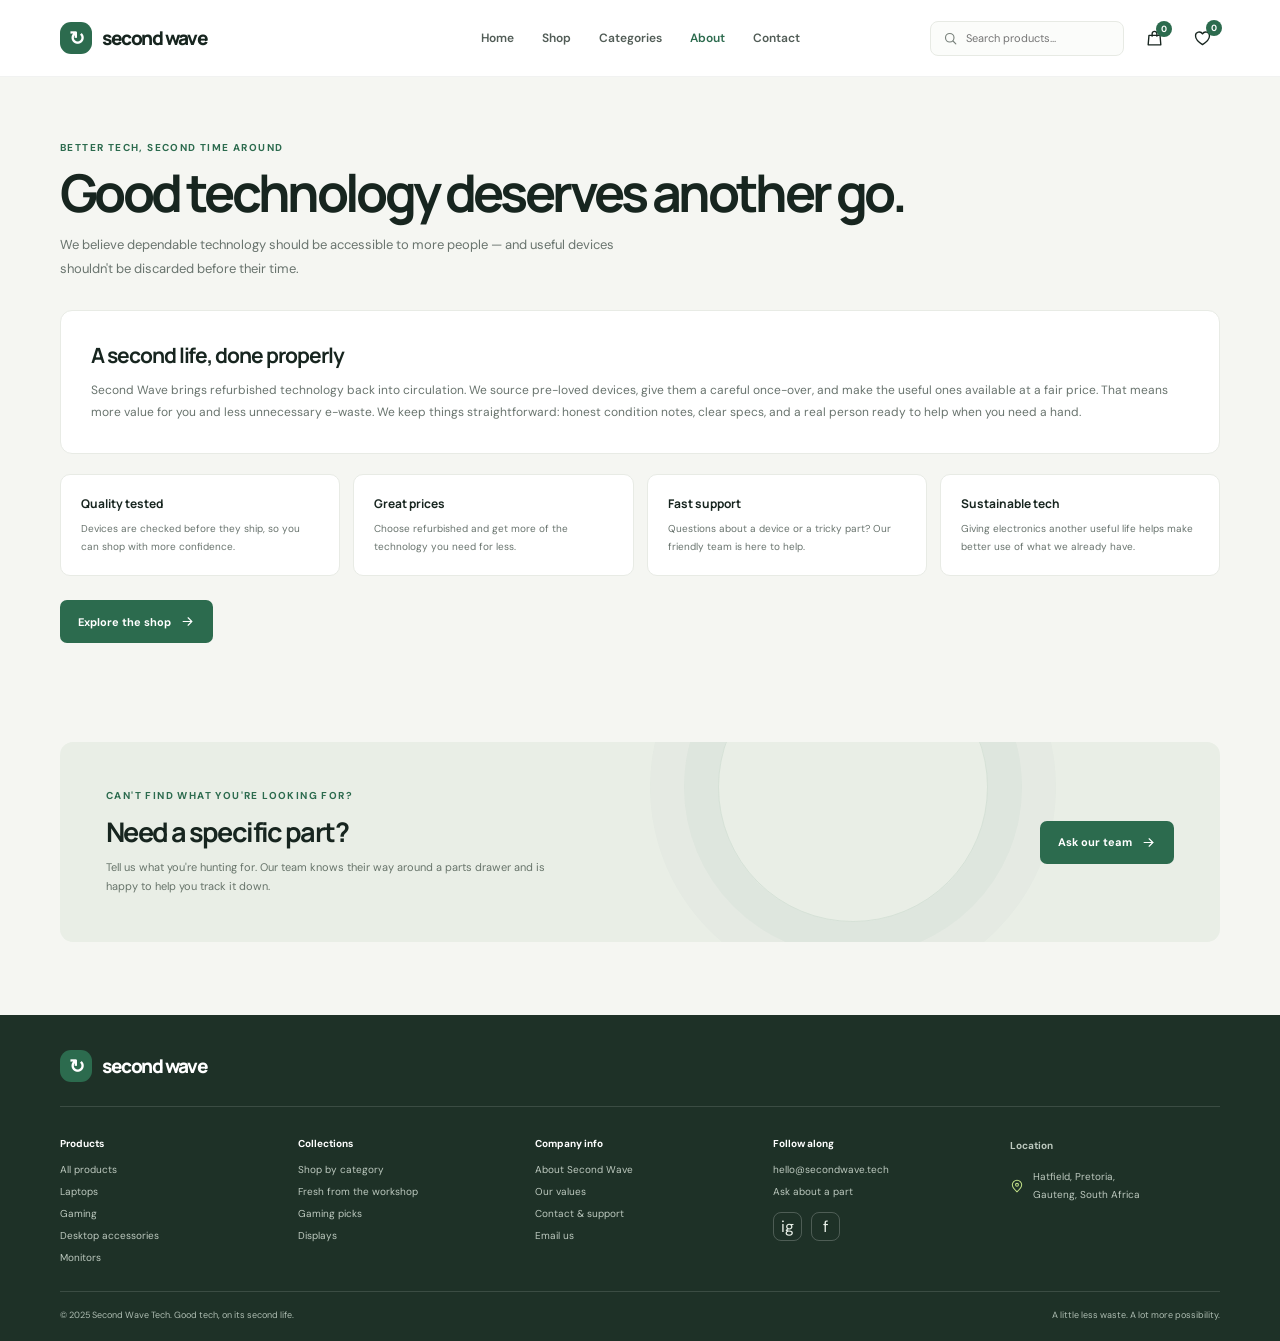
<file: about.html>
<!doctype html>
<html lang="en">
<head>
  <meta charset="utf-8">
  <meta name="viewport" content="width=device-width, initial-scale=1">
  <meta name="theme-color" content="#f5f6f2">
  <meta name="description" content="Learn how Second Wave gives quality technology a second life through careful testing and thoughtful reuse.">
  <title>About Us — Second Wave</title>
  <link rel="preconnect" href="https://fonts.googleapis.com">
  <link rel="preconnect" href="https://fonts.gstatic.com" crossorigin>
  <link href="https://fonts.googleapis.com/css2?family=DM+Sans:wght@400;500;600;700&family=Manrope:wght@400;500;600;700;800&display=swap" rel="stylesheet">
  <link rel="stylesheet" href="site.css">
  <script src="wishlist.js" defer></script>
  <script src="basket.js" defer></script>
</head>
<body>
  <header class="site-header"><div class="container header-inner"><a class="brand" href="index.html"><span class="brand-mark">↻</span>second wave</a><nav class="nav-links" id="primary-navigation" aria-label="Main navigation"><a href="index.html">Home</a><a href="shop.html">Shop</a><a href="categories.html">Categories</a><a href="about.html" aria-current="page">About</a><a href="contact.html">Contact</a></nav><div class="header-tools"><form class="search-box" action="shop.html" method="get"><svg viewBox="0 0 24 24" fill="none" stroke="currentColor" stroke-width="1.8" stroke-linecap="round"><circle cx="10.8" cy="10.8" r="6.8"/><path d="m16 16 4.5 4.5"/></svg><input name="q" type="search" placeholder="Search products..." aria-label="Search products"></form>  <a class="basket-count" href="basket.html" aria-label="Shopping basket, 0 items">0</a><a class="wishlist-button" href="wishlist.html" aria-label="Wishlist, 0 items"><svg viewBox="0 0 24 24" fill="none" stroke="currentColor" stroke-width="1.7" stroke-linecap="round" stroke-linejoin="round" aria-hidden="true"><path d="M20.8 8.7c0 5.1-8.8 11-8.8 11s-8.8-5.9-8.8-11A4.7 4.7 0 0 1 12 6.2a4.7 4.7 0 0 1 8.8 2.5Z"/></svg><span class="wishlist-count" aria-live="polite">0</span></a><button class="menu-toggle" type="button" aria-label="Open navigation menu" aria-expanded="false" aria-controls="primary-navigation"><svg viewBox="0 0 24 24" width="18" height="18" fill="none" stroke="currentColor" stroke-width="1.8" stroke-linecap="round"><path d="M4 7h16M4 12h16M4 17h16"/></svg></button></div></div></header>
  <main class="page-main container">
    <header class="page-heading"><div class="eyebrow">Better tech, second time around</div><h1>Good technology deserves another go.</h1><p>We believe dependable technology should be accessible to more people — and useful devices shouldn't be discarded before their time.</p></header>
    <section class="content-panel"><h2>A second life, done properly</h2><p>Second Wave brings refurbished technology back into circulation. We source pre-loved devices, give them a careful once-over, and make the useful ones available at a fair price. That means more value for you and less unnecessary e-waste. We keep things straightforward: honest condition notes, clear specs, and a real person ready to help when you need a hand.</p></section>
    <section class="value-grid" aria-label="Our values">
      <article class="value-card"><strong>Quality tested</strong><p>Devices are checked before they ship, so you can shop with more confidence.</p></article>
      <article class="value-card"><strong>Great prices</strong><p>Choose refurbished and get more of the technology you need for less.</p></article>
      <article class="value-card"><strong>Fast support</strong><p>Questions about a device or a tricky part? Our friendly team is here to help.</p></article>
      <article class="value-card"><strong>Sustainable tech</strong><p>Giving electronics another useful life helps make better use of what we already have.</p></article>
    </section>
    <p style="margin-top:24px"><a class="button" href="shop.html">Explore the shop <svg viewBox="0 0 24 24" fill="none" stroke="currentColor" stroke-width="1.8" stroke-linecap="round"><path d="M5 12h14m-6-6 6 6-6 6"/></svg></a></p>
  </main>
  <section class="contact-section container" id="contact" aria-labelledby="contact-title">
    <div class="contact-panel">
      <div class="contact-copy">
        <div class="eyebrow">Can't find what you're looking for?</div>
        <h2 id="contact-title">Need a specific part?</h2>
        <p>Tell us what you're hunting for. Our team knows their way around a parts drawer and is happy to help you track it down.</p>
      </div>
      <a class="button contact-action" href="mailto:hello@secondwave.tech?subject=Help%20finding%20a%20part">Ask our team
        <svg viewBox="0 0 24 24" fill="none" stroke="currentColor" stroke-width="1.8" stroke-linecap="round" stroke-linejoin="round" aria-hidden="true"><path d="M5 12h14"/><path d="m13 6 6 6-6 6"/></svg>
      </a>
    </div>
  </section>
  <footer class="site-footer"><div class="container"><div class="footer-top"><a class="brand" href="index.html"><span class="brand-mark">↻</span>second wave</a><div class="footer-values"><span class="footer-value">Quality Tested</span><span class="footer-value">Great Prices</span><span class="footer-value">Fast Support</span><span class="footer-value">Sustainable Tech</span></div></div><div class="footer-main"><div><h2 class="footer-heading">Products</h2><nav class="footer-nav"><a href="shop.html">All products</a><a href="shop.html?category=Laptops">Laptops</a><a href="shop.html?category=Gaming">Gaming</a><a href="shop.html?category=Desktop%20Accessories">Desktop accessories</a><a href="shop.html?category=Monitors">Monitors</a></nav></div><div><h2 class="footer-heading">Collections</h2><nav class="footer-nav"><a href="categories.html">Shop by category</a><a href="shop.html">Fresh from the workshop</a><a href="shop.html?category=Gaming">Gaming picks</a><a href="shop.html?category=Monitors">Displays</a></nav></div><div><h2 class="footer-heading">Company info</h2><nav class="footer-nav"><a href="about.html">About Second Wave</a><a href="about.html">Our values</a><a href="contact.html">Contact &amp; support</a><a href="mailto:hello@secondwave.tech">Email us</a></nav></div><div><h2 class="footer-heading">Follow along</h2><nav class="footer-nav"><a href="mailto:hello@secondwave.tech">hello@secondwave.tech</a><a href="contact.html">Ask about a part</a></nav><div class="footer-socials" aria-label="Social media"><a class="social-link" href="https://www.instagram.com/" aria-label="Instagram">ig</a><a class="social-link" href="https://www.facebook.com/" aria-label="Facebook">f</a></div></div><div class="footer-location"><h2 class="footer-heading">Location</h2><div class="footer-location-row"><svg viewBox="0 0 24 24" fill="none" stroke="currentColor" stroke-width="1.8" stroke-linecap="round" stroke-linejoin="round" aria-hidden="true"><path d="M20 10c0 5-8 12-8 12S4 15 4 10a8 8 0 1 1 16 0Z"/><circle cx="12" cy="10" r="2.5"/></svg><a href="https://maps.google.com/?q=Hatfield%2C+Pretoria%2C+South+Africa">Hatfield, Pretoria,<br>Gauteng, South Africa</a></div></div></div>
    <div class="footer-bottom"><p>&copy; 2025 Second Wave Tech. Good tech, on its second life.</p><p>A little less waste. A lot more possibility.</p></div></div></footer>
  <script>
    const toggle = document.querySelector(".menu-toggle");
    const navigation = document.querySelector("#primary-navigation");
    toggle.addEventListener("click", () => {
      const open = toggle.getAttribute("aria-expanded") === "true";
      toggle.setAttribute("aria-expanded", String(!open));
      navigation.classList.toggle("is-open", !open);
    });
  </script>
</body>
</html>
</file>
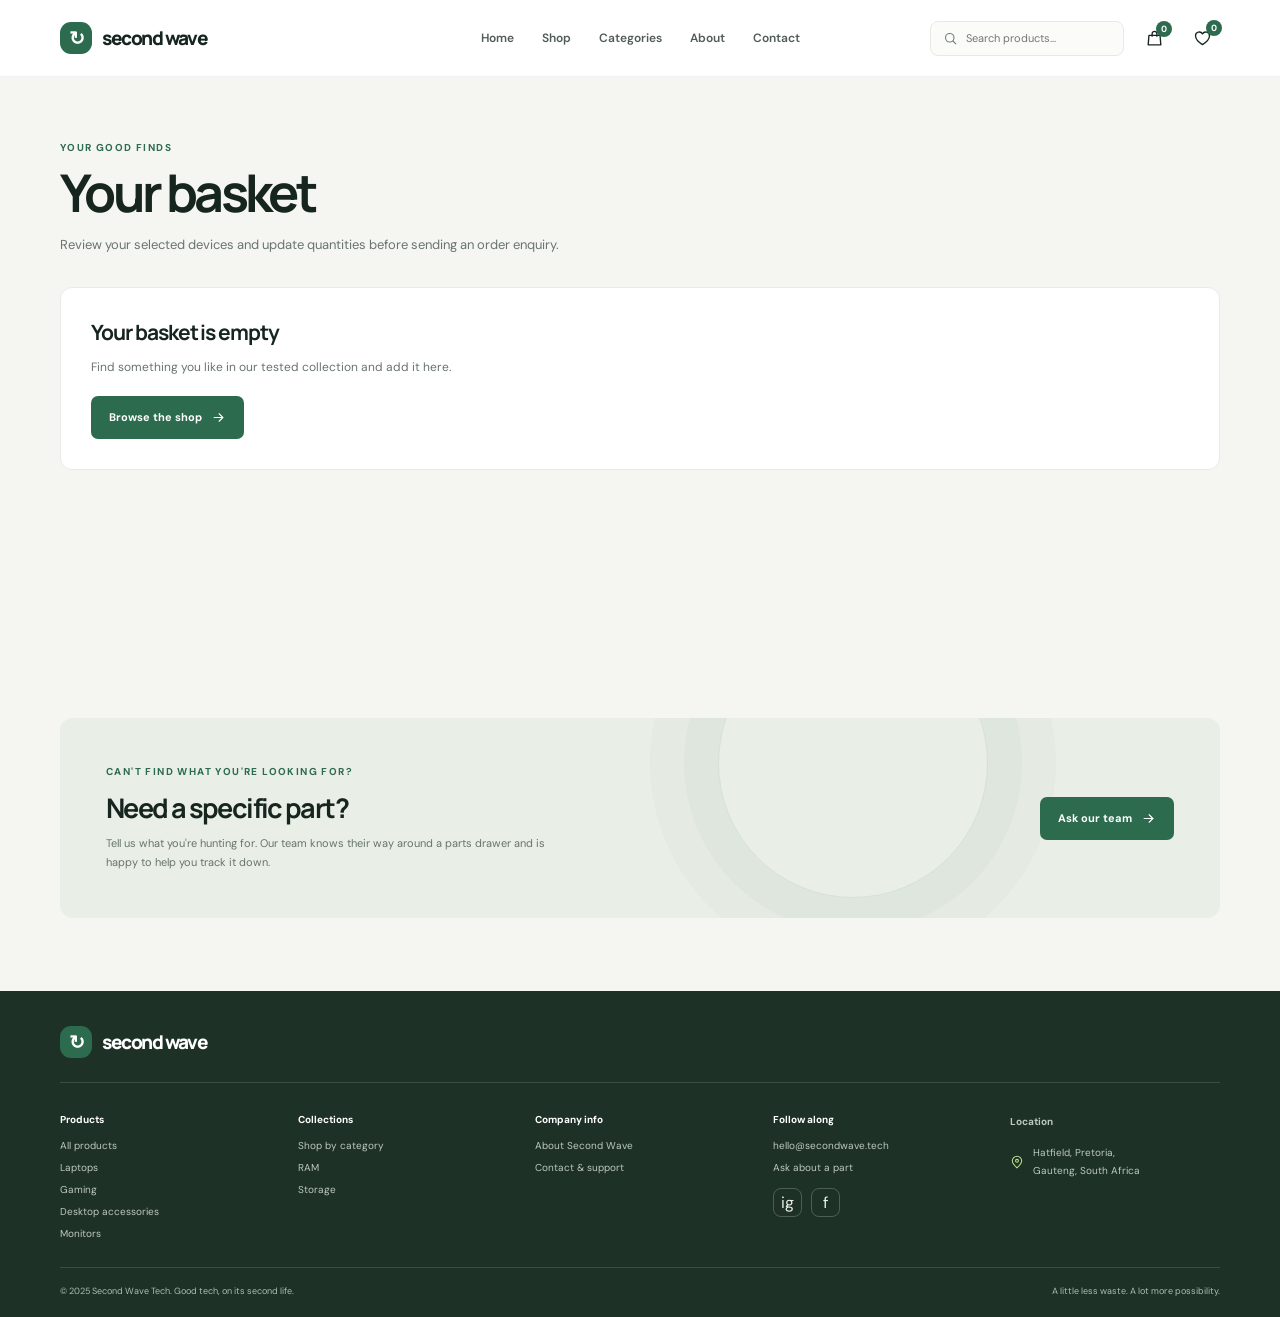
<file: basket.html>
<!doctype html>
<html lang="en">
<head>
  <meta charset="utf-8">
  <meta name="viewport" content="width=device-width, initial-scale=1">
  <meta name="theme-color" content="#f5f6f2">
  <meta name="description" content="Review your Second Wave basket and send us an order enquiry.">
  <title>Your Basket — Second Wave</title>
  <link rel="preconnect" href="https://fonts.googleapis.com">
  <link rel="preconnect" href="https://fonts.gstatic.com" crossorigin>
  <link href="https://fonts.googleapis.com/css2?family=DM+Sans:wght@400;500;600;700&family=Manrope:wght@400;500;600;700;800&display=swap" rel="stylesheet">
  <link rel="stylesheet" href="site.css">
  <script src="wishlist.js" defer></script>
  <script src="basket.js" defer></script>
</head>
<body>
  <header class="site-header"><div class="container header-inner">
    <a class="brand" href="index.html"><span class="brand-mark">↻</span>second wave</a>
    <nav class="nav-links" id="primary-navigation" aria-label="Main navigation"><a href="index.html">Home</a><a href="shop.html">Shop</a><a href="categories.html">Categories</a><a href="about.html">About</a><a href="contact.html">Contact</a></nav>
    <div class="header-tools"><form class="search-box" action="shop.html" method="get"><svg viewBox="0 0 24 24" fill="none" stroke="currentColor" stroke-width="1.8" stroke-linecap="round" aria-hidden="true"><circle cx="10.8" cy="10.8" r="6.8"/><path d="m16 16 4.5 4.5"/></svg><input name="q" type="search" placeholder="Search products..." aria-label="Search products"></form><a class="basket-count" href="basket.html" aria-label="Shopping basket, 0 items" aria-current="page">0</a><a class="wishlist-button" href="wishlist.html" aria-label="Wishlist, 0 items"><svg viewBox="0 0 24 24" fill="none" stroke="currentColor" stroke-width="1.7" stroke-linecap="round" stroke-linejoin="round" aria-hidden="true"><path d="M20.8 8.7c0 5.1-8.8 11-8.8 11s-8.8-5.9-8.8-11A4.7 4.7 0 0 1 12 6.2a4.7 4.7 0 0 1 8.8 2.5Z"/></svg><span class="wishlist-count" aria-live="polite">0</span></a><button class="menu-toggle" type="button" aria-label="Open navigation menu" aria-expanded="false" aria-controls="primary-navigation"><svg viewBox="0 0 24 24" width="18" height="18" fill="none" stroke="currentColor" stroke-width="1.8" stroke-linecap="round" aria-hidden="true"><path d="M4 7h16M4 12h16M4 17h16"/></svg></button></div>
  </div></header>
  <main class="page-main container">
    <header class="page-heading"><div class="eyebrow">Your good finds</div><h1>Your basket</h1><p>Review your selected devices and update quantities before sending an order enquiry.</p></header>
    <div class="basket-items" id="basket-items" aria-live="polite"></div>
    <section class="content-panel" id="basket-empty"><h2>Your basket is empty</h2><p>Find something you like in our tested collection and add it here.</p><p style="margin-top:18px"><a class="button" href="shop.html">Browse the shop <svg viewBox="0 0 24 24" fill="none" stroke="currentColor" stroke-width="1.8" stroke-linecap="round"><path d="M5 12h14m-6-6 6 6-6 6"/></svg></a></p></section>
    <section class="basket-summary" id="basket-summary" hidden aria-label="Basket summary">
      <div class="basket-summary-details"><span>Subtotal · <span id="basket-item-count">0 items</span></span><strong id="basket-subtotal">$0.00</strong><span>Final availability, delivery and total will be confirmed by our team.</span></div>
      <div class="basket-summary-actions"><button class="basket-clear" id="basket-clear" type="button">Clear basket</button><a class="button" id="basket-checkout" href="mailto:hello@secondwave.tech">Send order enquiry</a></div>
    </section>
  </main>
  <section class="contact-section container" aria-labelledby="contact-title">
    <div class="contact-panel"><div class="contact-copy"><div class="eyebrow">Can't find what you're looking for?</div><h2 id="contact-title">Need a specific part?</h2><p>Tell us what you're hunting for. Our team knows their way around a parts drawer and is happy to help you track it down.</p></div><a class="button contact-action" href="mailto:hello@secondwave.tech?subject=Help%20finding%20a%20part">Ask our team <svg viewBox="0 0 24 24" fill="none" stroke="currentColor" stroke-width="1.8" stroke-linecap="round" stroke-linejoin="round" aria-hidden="true"><path d="M5 12h14"/><path d="m13 6 6 6-6 6"/></svg></a></div>
  </section>
  <footer class="site-footer"><div class="container">
    <div class="footer-top"><a class="brand" href="index.html"><span class="brand-mark">↻</span>second wave</a><div class="footer-values"><span class="footer-value">Quality Tested</span><span class="footer-value">Great Prices</span><span class="footer-value">Fast Support</span><span class="footer-value">Sustainable Tech</span></div></div>
    <div class="footer-main"><div><h2 class="footer-heading">Products</h2><nav class="footer-nav"><a href="shop.html">All products</a><a href="shop.html?category=Laptops">Laptops</a><a href="shop.html?category=Gaming">Gaming</a><a href="shop.html?category=Desktop%20Accessories">Desktop accessories</a><a href="shop.html?category=Monitors">Monitors</a></nav></div><div><h2 class="footer-heading">Collections</h2><nav class="footer-nav"><a href="categories.html">Shop by category</a><a href="shop.html?category=RAM">RAM</a><a href="shop.html?category=Storage">Storage</a></nav></div><div><h2 class="footer-heading">Company info</h2><nav class="footer-nav"><a href="about.html">About Second Wave</a><a href="contact.html">Contact &amp; support</a></nav></div><div><h2 class="footer-heading">Follow along</h2><nav class="footer-nav"><a href="mailto:hello@secondwave.tech">hello@secondwave.tech</a><a href="contact.html">Ask about a part</a></nav><div class="footer-socials" aria-label="Social media"><a class="social-link" href="https://www.instagram.com/" aria-label="Instagram">ig</a><a class="social-link" href="https://www.facebook.com/" aria-label="Facebook">f</a></div></div><div class="footer-location"><h2 class="footer-heading">Location</h2><div class="footer-location-row"><svg viewBox="0 0 24 24" fill="none" stroke="currentColor" stroke-width="1.8" stroke-linecap="round" stroke-linejoin="round" aria-hidden="true"><path d="M20 10c0 5-8 12-8 12S4 15 4 10a8 8 0 1 1 16 0Z"/><circle cx="12" cy="10" r="2.5"/></svg><a href="https://maps.google.com/?q=Hatfield%2C+Pretoria%2C+South+Africa">Hatfield, Pretoria,<br>Gauteng, South Africa</a></div></div></div>
    <div class="footer-bottom"><p>&copy; 2025 Second Wave Tech. Good tech, on its second life.</p><p>A little less waste. A lot more possibility.</p></div>
  </div></footer>
  <div class="toast" id="toast" role="status" aria-live="polite"></div>
  <script>
    const menuToggle = document.querySelector(".menu-toggle");
    const navigation = document.querySelector("#primary-navigation");
    menuToggle.addEventListener("click", () => {
      const open = menuToggle.getAttribute("aria-expanded") === "true";
      menuToggle.setAttribute("aria-expanded", String(!open));
      navigation.classList.toggle("is-open", !open);
    });
  </script>
</body>
</html>
</file>
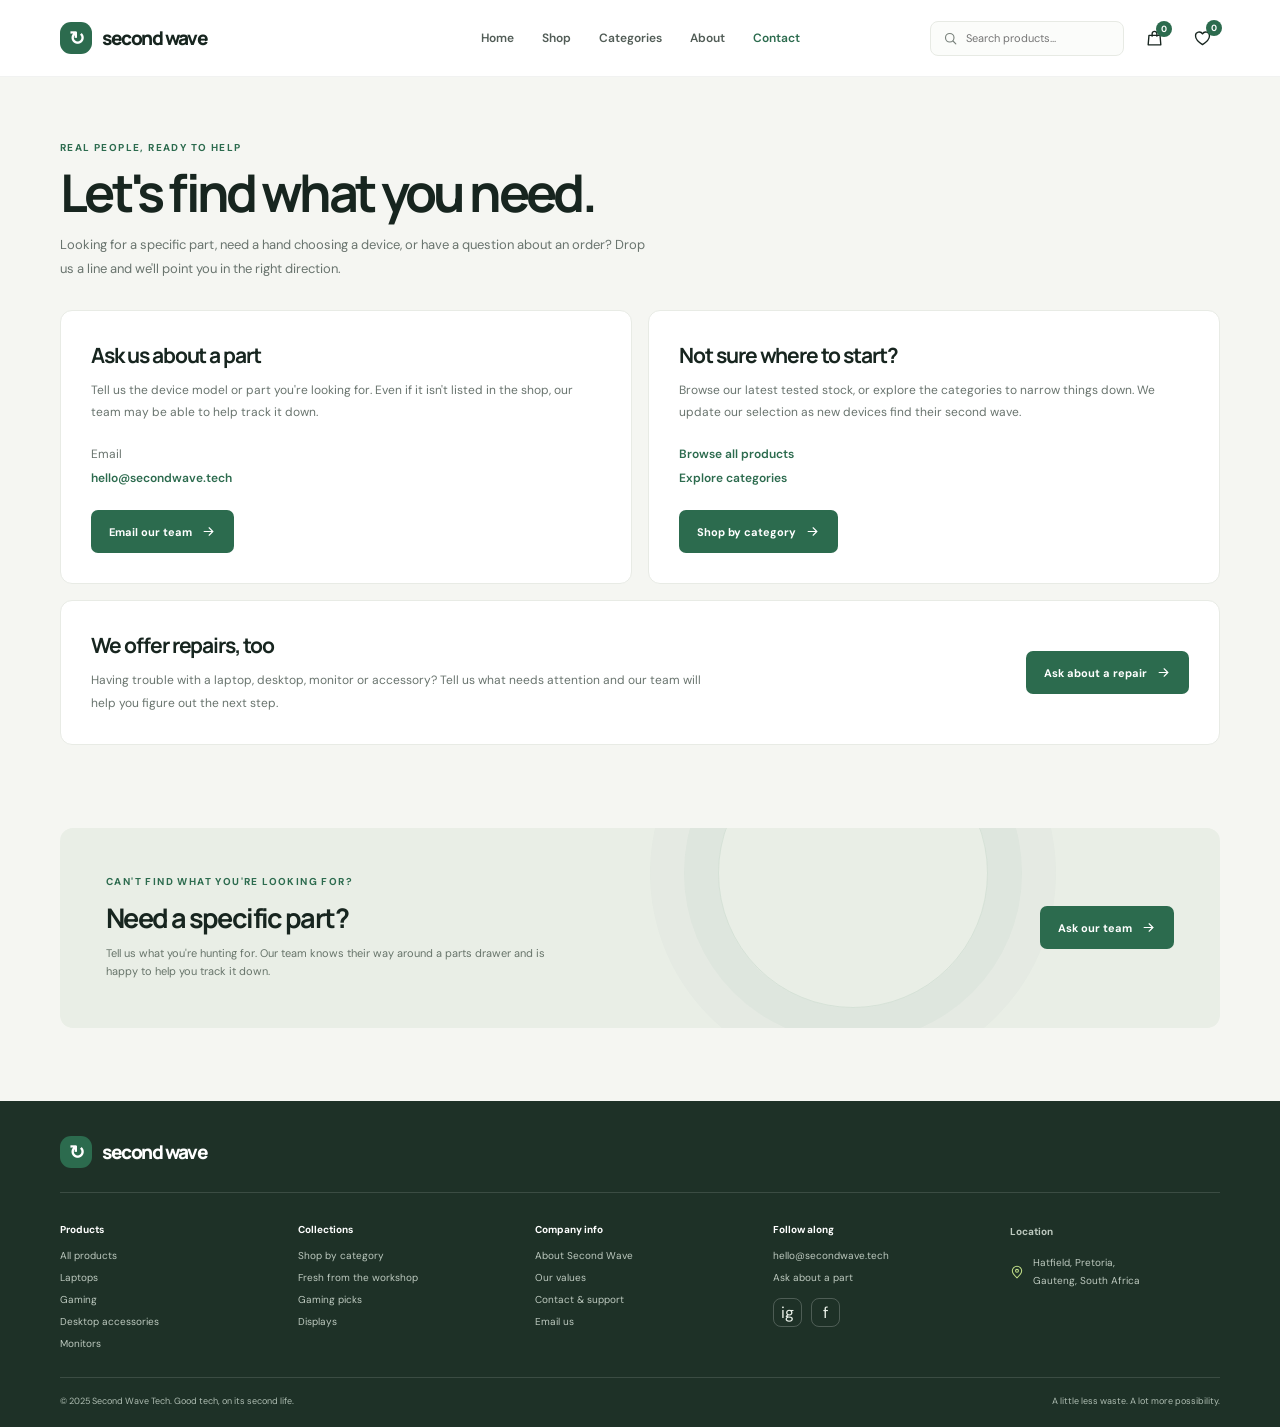
<file: contact.html>
<!doctype html>
<html lang="en">
<head>
  <meta charset="utf-8">
  <meta name="viewport" content="width=device-width, initial-scale=1">
  <meta name="theme-color" content="#f5f6f2">
  <meta name="description" content="Contact Second Wave for help finding refurbished technology, specific parts or product information.">
  <title>Contact — Second Wave</title>
  <link rel="preconnect" href="https://fonts.googleapis.com">
  <link rel="preconnect" href="https://fonts.gstatic.com" crossorigin>
  <link href="https://fonts.googleapis.com/css2?family=DM+Sans:wght@400;500;600;700&family=Manrope:wght@400;500;600;700;800&display=swap" rel="stylesheet">
  <link rel="stylesheet" href="site.css">
  <script src="wishlist.js" defer></script>
  <script src="basket.js" defer></script>
</head>
<body>
  <header class="site-header"><div class="container header-inner"><a class="brand" href="index.html"><span class="brand-mark">↻</span>second wave</a><nav class="nav-links" id="primary-navigation" aria-label="Main navigation"><a href="index.html">Home</a><a href="shop.html">Shop</a><a href="categories.html">Categories</a><a href="about.html">About</a><a href="contact.html" aria-current="page">Contact</a></nav><div class="header-tools"><form class="search-box" action="shop.html" method="get"><svg viewBox="0 0 24 24" fill="none" stroke="currentColor" stroke-width="1.8" stroke-linecap="round"><circle cx="10.8" cy="10.8" r="6.8"/><path d="m16 16 4.5 4.5"/></svg><input name="q" type="search" placeholder="Search products..." aria-label="Search products"></form>  <a class="basket-count" href="basket.html" aria-label="Shopping basket, 0 items">0</a><a class="wishlist-button" href="wishlist.html" aria-label="Wishlist, 0 items"><svg viewBox="0 0 24 24" fill="none" stroke="currentColor" stroke-width="1.7" stroke-linecap="round" stroke-linejoin="round" aria-hidden="true"><path d="M20.8 8.7c0 5.1-8.8 11-8.8 11s-8.8-5.9-8.8-11A4.7 4.7 0 0 1 12 6.2a4.7 4.7 0 0 1 8.8 2.5Z"/></svg><span class="wishlist-count" aria-live="polite">0</span></a><button class="menu-toggle" type="button" aria-label="Open navigation menu" aria-expanded="false" aria-controls="primary-navigation"><svg viewBox="0 0 24 24" width="18" height="18" fill="none" stroke="currentColor" stroke-width="1.8" stroke-linecap="round"><path d="M4 7h16M4 12h16M4 17h16"/></svg></button></div></div></header>
  <main class="page-main container">
    <header class="page-heading"><div class="eyebrow">Real people, ready to help</div><h1>Let's find what you need.</h1><p>Looking for a specific part, need a hand choosing a device, or have a question about an order? Drop us a line and we'll point you in the right direction.</p></header>
    <div class="contact-grid">
      <section class="content-panel"><h2>Ask us about a part</h2><p>Tell us the device model or part you're looking for. Even if it isn't listed in the shop, our team may be able to help track it down.</p><div class="contact-detail">Email<br><a href="mailto:hello@secondwave.tech?subject=Help%20finding%20a%20part">hello@secondwave.tech</a></div><p style="margin-top:20px"><a class="button" href="mailto:hello@secondwave.tech?subject=Help%20finding%20a%20part">Email our team <svg viewBox="0 0 24 24" fill="none" stroke="currentColor" stroke-width="1.8" stroke-linecap="round"><path d="M5 12h14m-6-6 6 6-6 6"/></svg></a></p></section>
      <section class="content-panel"><h2>Not sure where to start?</h2><p>Browse our latest tested stock, or explore the categories to narrow things down. We update our selection as new devices find their second wave.</p><div class="contact-detail"><a href="shop.html">Browse all products</a><br><a href="categories.html">Explore categories</a></div><p style="margin-top:20px"><a class="button" href="categories.html">Shop by category <svg viewBox="0 0 24 24" fill="none" stroke="currentColor" stroke-width="1.8" stroke-linecap="round"><path d="M5 12h14m-6-6 6 6-6 6"/></svg></a></p></section>
      <section class="content-panel repair-panel"><div><h2>We offer repairs, too</h2><p>Having trouble with a laptop, desktop, monitor or accessory? Tell us what needs attention and our team will help you figure out the next step.</p></div><a class="button" href="mailto:hello@secondwave.tech?subject=Repair%20enquiry">Ask about a repair <svg viewBox="0 0 24 24" fill="none" stroke="currentColor" stroke-width="1.8" stroke-linecap="round"><path d="M5 12h14m-6-6 6 6-6 6"/></svg></a></section>
    </div>
  </main>
  <section class="contact-section container" id="contact" aria-labelledby="contact-title">
    <div class="contact-panel">
      <div class="contact-copy">
        <div class="eyebrow">Can't find what you're looking for?</div>
        <h2 id="contact-title">Need a specific part?</h2>
        <p>Tell us what you're hunting for. Our team knows their way around a parts drawer and is happy to help you track it down.</p>
      </div>
      <a class="button contact-action" href="mailto:hello@secondwave.tech?subject=Help%20finding%20a%20part">Ask our team
        <svg viewBox="0 0 24 24" fill="none" stroke="currentColor" stroke-width="1.8" stroke-linecap="round" stroke-linejoin="round" aria-hidden="true"><path d="M5 12h14"/><path d="m13 6 6 6-6 6"/></svg>
      </a>
    </div>
  </section>
  <footer class="site-footer"><div class="container"><div class="footer-top"><a class="brand" href="index.html"><span class="brand-mark">↻</span>second wave</a><div class="footer-values"><span class="footer-value">Quality Tested</span><span class="footer-value">Great Prices</span><span class="footer-value">Fast Support</span><span class="footer-value">Sustainable Tech</span></div></div><div class="footer-main"><div><h2 class="footer-heading">Products</h2><nav class="footer-nav"><a href="shop.html">All products</a><a href="shop.html?category=Laptops">Laptops</a><a href="shop.html?category=Gaming">Gaming</a><a href="shop.html?category=Desktop%20Accessories">Desktop accessories</a><a href="shop.html?category=Monitors">Monitors</a></nav></div><div><h2 class="footer-heading">Collections</h2><nav class="footer-nav"><a href="categories.html">Shop by category</a><a href="shop.html">Fresh from the workshop</a><a href="shop.html?category=Gaming">Gaming picks</a><a href="shop.html?category=Monitors">Displays</a></nav></div><div><h2 class="footer-heading">Company info</h2><nav class="footer-nav"><a href="about.html">About Second Wave</a><a href="about.html">Our values</a><a href="contact.html">Contact &amp; support</a><a href="mailto:hello@secondwave.tech">Email us</a></nav></div><div><h2 class="footer-heading">Follow along</h2><nav class="footer-nav"><a href="mailto:hello@secondwave.tech">hello@secondwave.tech</a><a href="contact.html">Ask about a part</a></nav><div class="footer-socials" aria-label="Social media"><a class="social-link" href="https://www.instagram.com/" aria-label="Instagram">ig</a><a class="social-link" href="https://www.facebook.com/" aria-label="Facebook">f</a></div></div><div class="footer-location"><h2 class="footer-heading">Location</h2><div class="footer-location-row"><svg viewBox="0 0 24 24" fill="none" stroke="currentColor" stroke-width="1.8" stroke-linecap="round" stroke-linejoin="round" aria-hidden="true"><path d="M20 10c0 5-8 12-8 12S4 15 4 10a8 8 0 1 1 16 0Z"/><circle cx="12" cy="10" r="2.5"/></svg><a href="https://maps.google.com/?q=Hatfield%2C+Pretoria%2C+South+Africa">Hatfield, Pretoria,<br>Gauteng, South Africa</a></div></div></div>
    <div class="footer-bottom"><p>&copy; 2025 Second Wave Tech. Good tech, on its second life.</p><p>A little less waste. A lot more possibility.</p></div></div></footer>
  <script>
    const toggle = document.querySelector(".menu-toggle");
    const navigation = document.querySelector("#primary-navigation");
    toggle.addEventListener("click", () => {
      const open = toggle.getAttribute("aria-expanded") === "true";
      toggle.setAttribute("aria-expanded", String(!open));
      navigation.classList.toggle("is-open", !open);
    });
  </script>
</body>
</html>
</file>
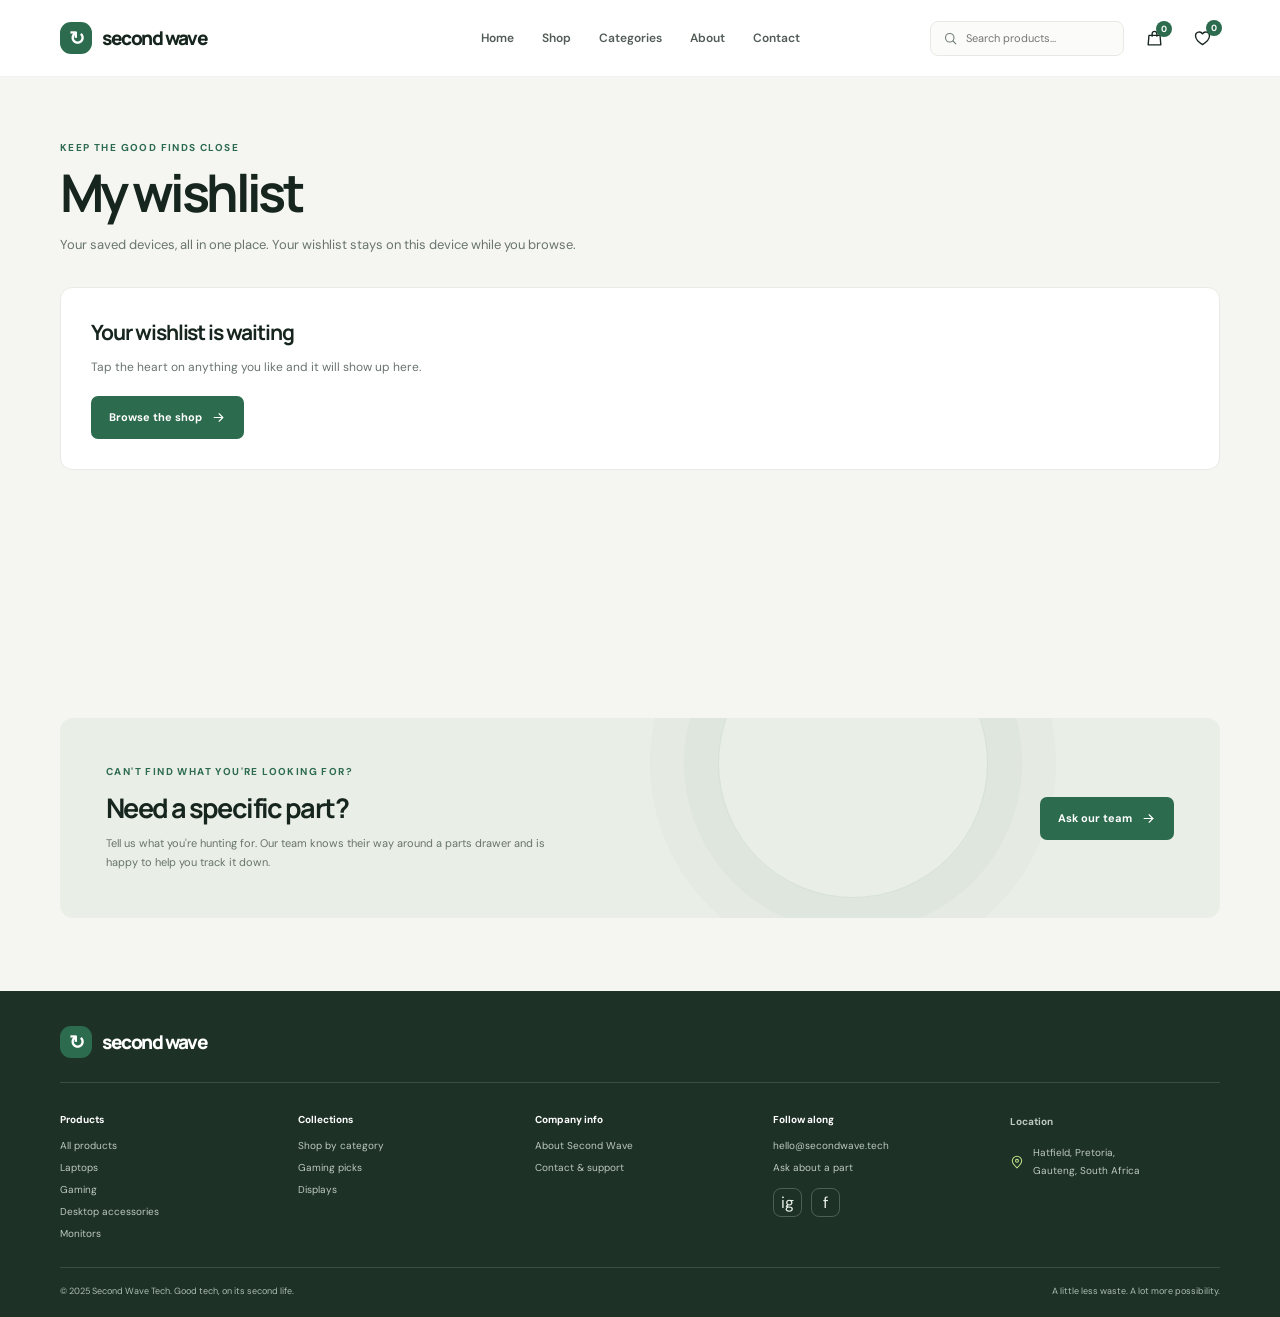
<file: wishlist.html>
<!doctype html>
<html lang="en">
<head>
  <meta charset="utf-8">
  <meta name="viewport" content="width=device-width, initial-scale=1">
  <meta name="theme-color" content="#f5f6f2">
  <meta name="description" content="Your saved refurbished technology from Second Wave.">
  <title>My Wishlist — Second Wave</title>
  <link rel="preconnect" href="https://fonts.googleapis.com">
  <link rel="preconnect" href="https://fonts.gstatic.com" crossorigin>
  <link href="https://fonts.googleapis.com/css2?family=DM+Sans:wght@400;500;600;700&family=Manrope:wght@400;500;600;700;800&display=swap" rel="stylesheet">
  <link rel="stylesheet" href="site.css">
  <script src="wishlist.js" defer></script>
  <script src="basket.js" defer></script>
</head>
<body>
  <header class="site-header"><div class="container header-inner">
    <a class="brand" href="index.html"><span class="brand-mark">↻</span>second wave</a>
    <nav class="nav-links" id="primary-navigation" aria-label="Main navigation"><a href="index.html">Home</a><a href="shop.html">Shop</a><a href="categories.html">Categories</a><a href="about.html">About</a><a href="contact.html">Contact</a></nav>
    <div class="header-tools"><form class="search-box" action="shop.html" method="get"><svg viewBox="0 0 24 24" fill="none" stroke="currentColor" stroke-width="1.8" stroke-linecap="round" aria-hidden="true"><circle cx="10.8" cy="10.8" r="6.8"/><path d="m16 16 4.5 4.5"/></svg><input name="q" type="search" placeholder="Search products..." aria-label="Search products"></form>    <a class="basket-count" href="basket.html" aria-label="Shopping basket, 0 items">0</a><a class="wishlist-button" href="wishlist.html" aria-current="page" aria-label="Wishlist, 0 items"><svg viewBox="0 0 24 24" fill="none" stroke="currentColor" stroke-width="1.7" stroke-linecap="round" stroke-linejoin="round" aria-hidden="true"><path d="M20.8 8.7c0 5.1-8.8 11-8.8 11s-8.8-5.9-8.8-11A4.7 4.7 0 0 1 12 6.2a4.7 4.7 0 0 1 8.8 2.5Z"/></svg><span class="wishlist-count" aria-live="polite">0</span></a><button class="menu-toggle" type="button" aria-label="Open navigation menu" aria-expanded="false" aria-controls="primary-navigation"><svg viewBox="0 0 24 24" width="18" height="18" fill="none" stroke="currentColor" stroke-width="1.8" stroke-linecap="round" aria-hidden="true"><path d="M4 7h16M4 12h16M4 17h16"/></svg></button></div>
  </div></header>
  <main class="page-main container">
    <header class="page-heading"><div class="eyebrow">Keep the good finds close</div><h1>My wishlist</h1><p>Your saved devices, all in one place. Your wishlist stays on this device while you browse.</p></header>
    <div class="product-grid" id="wishlist-grid"></div>
    <div class="content-panel" id="wishlist-empty"><h2>Your wishlist is waiting</h2><p>Tap the heart on anything you like and it will show up here.</p><p style="margin-top:18px"><a class="button" href="shop.html">Browse the shop <svg viewBox="0 0 24 24" fill="none" stroke="currentColor" stroke-width="1.8" stroke-linecap="round"><path d="M5 12h14m-6-6 6 6-6 6"/></svg></a></p></div>
  </main>
  <section class="contact-section container" id="contact" aria-labelledby="contact-title">
    <div class="contact-panel">
      <div class="contact-copy">
        <div class="eyebrow">Can't find what you're looking for?</div>
        <h2 id="contact-title">Need a specific part?</h2>
        <p>Tell us what you're hunting for. Our team knows their way around a parts drawer and is happy to help you track it down.</p>
      </div>
      <a class="button contact-action" href="mailto:hello@secondwave.tech?subject=Help%20finding%20a%20part">Ask our team
        <svg viewBox="0 0 24 24" fill="none" stroke="currentColor" stroke-width="1.8" stroke-linecap="round" stroke-linejoin="round" aria-hidden="true"><path d="M5 12h14"/><path d="m13 6 6 6-6 6"/></svg>
      </a>
    </div>
  </section>
  <footer class="site-footer"><div class="container">
    <div class="footer-top"><a class="brand" href="index.html"><span class="brand-mark">↻</span>second wave</a><div class="footer-values"><span class="footer-value">Quality Tested</span><span class="footer-value">Great Prices</span><span class="footer-value">Fast Support</span><span class="footer-value">Sustainable Tech</span></div></div>
    <div class="footer-main"><div><h2 class="footer-heading">Products</h2><nav class="footer-nav"><a href="shop.html">All products</a><a href="shop.html?category=Laptops">Laptops</a><a href="shop.html?category=Gaming">Gaming</a><a href="shop.html?category=Desktop%20Accessories">Desktop accessories</a><a href="shop.html?category=Monitors">Monitors</a></nav></div><div><h2 class="footer-heading">Collections</h2><nav class="footer-nav"><a href="categories.html">Shop by category</a><a href="shop.html?category=Gaming">Gaming picks</a><a href="shop.html?category=Monitors">Displays</a></nav></div><div><h2 class="footer-heading">Company info</h2><nav class="footer-nav"><a href="about.html">About Second Wave</a><a href="contact.html">Contact &amp; support</a></nav></div><div><h2 class="footer-heading">Follow along</h2><nav class="footer-nav"><a href="mailto:hello@secondwave.tech">hello@secondwave.tech</a><a href="contact.html">Ask about a part</a></nav><div class="footer-socials" aria-label="Social media"><a class="social-link" href="https://www.instagram.com/" aria-label="Instagram">ig</a><a class="social-link" href="https://www.facebook.com/" aria-label="Facebook">f</a></div></div><div class="footer-location"><h2 class="footer-heading">Location</h2><div class="footer-location-row"><svg viewBox="0 0 24 24" fill="none" stroke="currentColor" stroke-width="1.8" stroke-linecap="round" stroke-linejoin="round" aria-hidden="true"><path d="M20 10c0 5-8 12-8 12S4 15 4 10a8 8 0 1 1 16 0Z"/><circle cx="12" cy="10" r="2.5"/></svg><a href="https://maps.google.com/?q=Hatfield%2C+Pretoria%2C+South+Africa">Hatfield, Pretoria,<br>Gauteng, South Africa</a></div></div></div>
    <div class="footer-bottom"><p>&copy; 2025 Second Wave Tech. Good tech, on its second life.</p><p>A little less waste. A lot more possibility.</p></div>
  </div></footer>
</body>
</html>
</file>
<file: site.css>
:root {
  color-scheme: light;
  --ink: #17251f;
  --muted: #69746e;
  --green: #2c6b4e;
  --green-dark: #204e39;
  --paper: #f5f6f2;
  --white: #fff;
  --line: #e8ebe5;
  --soft-green: #edf3ec;
  --font-body: "DM Sans", sans-serif;
  --font-display: "Manrope", sans-serif;
}

*, *::before, *::after { box-sizing: border-box; }
html { scroll-behavior: smooth; }
body { margin: 0; background: var(--paper); color: var(--ink); font-family: var(--font-body); -webkit-font-smoothing: antialiased; }
a { color: inherit; text-decoration: none; }
button, input { font: inherit; }
a:focus-visible, button:focus-visible, input:focus-visible { outline: 3px solid #92ae4b; outline-offset: 3px; }
img { display: block; max-width: 100%; }
.container { width: min(1160px, calc(100% - 48px)); margin-inline: auto; }
.site-header { position: sticky; z-index: 10; top: 0; background: rgba(255,255,255,.96); border-bottom: 1px solid rgba(23,37,31,.06); backdrop-filter: blur(16px); }
.header-inner { display: grid; min-height: 76px; grid-template-columns: 1fr auto 1fr; align-items: center; gap: 26px; }
.brand { display: inline-flex; width: fit-content; align-items: center; gap: 10px; font-family: var(--font-display); font-size: 19px; font-weight: 800; letter-spacing: -.075em; }
.brand-mark { display: grid; width: 32px; height: 32px; place-items: center; border-radius: 11px; background: var(--green); color: white; }
.brand-mark svg { width: 19px; height: 19px; }
.nav-links { display: flex; align-items: center; gap: 28px; color: #515c56; font-size: 12px; font-weight: 600; }
.nav-links a:hover, .nav-links a[aria-current="page"] { color: var(--green); }
.header-tools { display: flex; justify-content: flex-end; align-items: center; gap: 12px; }
.search-box { display: flex; width: 194px; align-items: center; gap: 8px; padding: 9px 12px; border: 1px solid #e7eae4; border-radius: 8px; background: #fbfcfa; color: #78817b; }
.search-box svg { width: 15px; flex: 0 0 auto; }
.search-box input { width: 100%; min-width: 0; padding: 0; border: 0; outline: 0; background: transparent; color: var(--ink); font-size: 11px; }
.basket-button { position: relative; display: grid; width: 36px; height: 36px; place-items: center; border: 0; border-radius: 10px; background: transparent; color: var(--ink); }
.basket-button svg { width: 19px; height: 19px; }
.basket-count { position: absolute; top: 1px; right: 0; display: grid; width: 16px; height: 16px; place-items: center; border-radius: 50%; background: var(--green); color: white; font-size: 9px; font-weight: 700; }
.wishlist-button { position: relative; display: grid; width: 36px; height: 36px; place-items: center; border-radius: 10px; color: var(--ink); transition: background .2s ease, color .2s ease; }
.wishlist-button:hover { background: var(--soft-green); color: var(--green); }
.wishlist-button svg { width: 19px; height: 19px; }
.wishlist-count { position: absolute; top: 0; right: -2px; display: grid; min-width: 16px; height: 16px; place-items: center; padding-inline: 3px; border-radius: 20px; background: var(--green); color: white; font-size: 9px; font-weight: 700; }
.menu-toggle { display: none; width: 38px; height: 38px; place-items: center; border: 1px solid var(--line); border-radius: 9px; background: white; cursor: pointer; }
.page-main { min-height: 62vh; padding-block: 64px 0; }
.page-heading { margin-bottom: 30px; }
.eyebrow { margin-bottom: 11px; color: var(--green); font-size: 10px; font-weight: 700; letter-spacing: .14em; text-transform: uppercase; }
.page-heading h1 { margin: 0 0 12px; font-family: var(--font-display); font-size: clamp(34px, 5vw, 52px); font-weight: 700; letter-spacing: -.07em; line-height: 1.08; }
.page-heading p { max-width: 590px; margin: 0; color: var(--muted); font-size: 13px; line-height: 1.8; }
.button { display: inline-flex; min-height: 43px; align-items: center; justify-content: center; gap: 9px; padding: 0 18px; border: 0; border-radius: 7px; background: var(--green); color: white; font-size: 11px; font-weight: 700; cursor: pointer; transition: background .2s ease, transform .2s ease; }
.button:hover { transform: translateY(-1px); background: var(--green-dark); }
.button svg { width: 15px; height: 15px; }
.category-grid { display: grid; grid-template-columns: repeat(4, 1fr); gap: 15px; }
.category-card { display: flex; min-height: 190px; flex-direction: column; align-items: flex-start; justify-content: space-between; padding: 22px; border: 1px solid var(--line); border-radius: 11px; background: white; transition: transform .2s ease, box-shadow .2s ease; }
.category-card[href*="category=RAM"] { order: 5; }
.category-card[href*="category=Storage"] { order: 6; }
.category-card:hover { transform: translateY(-3px); box-shadow: 0 12px 28px rgba(29,44,34,.08); }
.category-icon { display: block; width: 100%; height: 96px; overflow: hidden; border-radius: 9px; background: var(--soft-green); }
.category-icon img { width: 100%; height: 100%; object-fit: cover; }
.category-card strong { margin-bottom: 7px; font-family: var(--font-display); font-size: 16px; }
.category-card p { margin: 0; color: var(--muted); font-size: 11px; line-height: 1.6; }
.category-link { display: inline-flex; align-items: center; gap: 6px; color: var(--green); font-size: 10px; font-weight: 700; }
.category-link svg { width: 14px; }
.product-toolbar { display: flex; flex-wrap: wrap; align-items: center; gap: 7px; padding-bottom: 18px; }
.filter-button { padding: 7px 12px; border: 1px solid #e5e9e2; border-radius: 20px; background: transparent; color: #647068; font-size: 10px; font-weight: 600; cursor: pointer; }
.filter-button:hover, .filter-button[aria-pressed="true"] { border-color: var(--green); background: var(--green); color: white; }
.product-grid { display: grid; grid-template-columns: repeat(4, 1fr); gap: 15px; }
.product-card { overflow: hidden; border: 1px solid #e9ece7; border-radius: 10px; background: white; transition: transform .22s ease, box-shadow .22s ease; }
.product-card:hover { transform: translateY(-3px); box-shadow: 0 12px 28px rgba(29,44,34,.08); }
.product-card[hidden] { display: none; }
.product-image { position: relative; height: 176px; overflow: hidden; background: #f0f1ed; }
.product-wishlist { position: absolute; z-index: 1; top: 10px; right: 10px; display: grid; width: 32px; height: 32px; place-items: center; border: 1px solid rgba(23,37,31,.08); border-radius: 50%; background: rgba(255,255,255,.94); color: #69746e; cursor: pointer; transition: color .18s ease, background .18s ease, transform .18s ease; }
.product-wishlist:hover { transform: scale(1.06); color: #a34852; }
.product-wishlist[aria-pressed="true"] { background: #fff1f2; color: #bd4052; }
.product-wishlist svg { width: 17px; height: 17px; }
.product-image img { width: 100%; height: 100%; object-fit: cover; }
.product-badge { position: absolute; top: 11px; left: 11px; padding: 5px 8px; border-radius: 20px; background: rgba(255,255,255,.94); color: #526253; font-size: 8px; font-weight: 700; }
.product-content { padding: 13px; }
.product-category { display: block; margin-bottom: 6px; color: #839087; font-size: 8px; font-weight: 700; letter-spacing: .09em; text-transform: uppercase; }
.product-content h2 { margin: 0 0 5px; font-family: var(--font-display); font-size: 12px; letter-spacing: -.025em; }
.product-spec { min-height: 30px; margin: 0 0 10px; color: var(--muted); font-size: 9px; line-height: 1.65; }
.stock { display: inline-flex; align-items: center; gap: 5px; margin-bottom: 12px; color: #457549; font-size: 9px; font-weight: 600; }
.stock::before { width: 6px; height: 6px; border-radius: 50%; background: #74aa64; content: ""; }
.stock.low { color: #987339; }
.stock.low::before { background: #d5a944; }
.stock.out { color: #9a5b50; }
.stock.out::before { background: #c57669; }
.product-bottom { display: flex; align-items: center; justify-content: space-between; padding-top: 10px; border-top: 1px solid #eff1ed; }
.price { font-family: var(--font-display); font-size: 15px; font-weight: 800; }
.price small { display: block; margin-top: 2px; color: #929a94; font-family: var(--font-body); font-size: 8px; font-weight: 400; }
.add-button { display: grid; width: 31px; height: 31px; place-items: center; border: 1px solid #dfe7dd; border-radius: 8px; background: #f5f8f3; color: var(--green); cursor: pointer; }
.add-button svg { width: 15px; }
.add-button:disabled { opacity: .4; cursor: not-allowed; }
.empty-state { display: none; padding: 42px 20px; border: 1px dashed #d7ded4; border-radius: 10px; color: var(--muted); font-size: 13px; text-align: center; }
.empty-state.is-visible { display: block; }
.empty-state.contact-panel:not(.is-visible) { display: none; }
.empty-state.contact-panel.is-visible { display: flex; padding: 38px 46px; border: 0; text-align: left; }
.content-panel { padding: 30px; border: 1px solid var(--line); border-radius: 12px; background: white; }
.basket-items { display: grid; gap: 13px; }
.basket-line { display: grid; grid-template-columns: 112px minmax(0, 1fr) auto; align-items: center; gap: 18px; padding: 15px; border: 1px solid var(--line); border-radius: 11px; background: white; }
.basket-line-image { width: 112px; height: 88px; border-radius: 8px; object-fit: cover; background: var(--soft-green); }
.basket-line-details h2 { margin: 0 0 6px; font-family: var(--font-display); font-size: 16px; letter-spacing: -.04em; }
.basket-line-details .product-spec { min-height: 0; margin: 0; font-size: 10px; }
.basket-line-controls { display: grid; justify-items: end; gap: 10px; }
.basket-line-controls .price { font-size: 12px; }
.basket-quantity { display: flex; align-items: center; gap: 12px; font-size: 12px; }
.basket-quantity button { display: grid; width: 28px; height: 28px; place-items: center; border: 1px solid var(--line); border-radius: 7px; background: white; color: var(--green); cursor: pointer; }
.basket-remove { padding: 0; border: 0; background: transparent; color: var(--muted); font-size: 10px; text-decoration: underline; cursor: pointer; }
.basket-summary { display: flex; align-items: center; justify-content: space-between; gap: 20px; margin-top: 18px; padding: 22px; border: 1px solid var(--line); border-radius: 11px; background: white; }
.basket-summary[hidden], #basket-empty[hidden] { display: none; }
.basket-summary-details { display: grid; gap: 6px; color: var(--muted); font-size: 11px; }
.basket-summary-details strong { color: var(--ink); font-family: var(--font-display); font-size: 19px; }
.basket-summary-actions { display: flex; align-items: center; gap: 12px; }
.basket-clear { padding: 8px 0; border: 0; background: transparent; color: var(--muted); font-size: 10px; text-decoration: underline; cursor: pointer; }
.button.is-disabled { opacity: .5; pointer-events: none; }
.basket-count[href] { text-decoration: none; }
.content-panel h2 { margin: 0 0 10px; font-family: var(--font-display); font-size: 21px; letter-spacing: -.05em; }
.content-panel p { margin: 0; color: var(--muted); font-size: 12px; line-height: 1.85; }
.value-grid { display: grid; grid-template-columns: repeat(4, 1fr); gap: 13px; margin-top: 20px; }
.value-card { padding: 20px; border: 1px solid var(--line); border-radius: 10px; background: white; }
.value-card strong { display: block; margin-bottom: 8px; font-family: var(--font-display); font-size: 12px; }
.value-card p { margin: 0; color: var(--muted); font-size: 10px; line-height: 1.75; }
.contact-grid { display: grid; grid-template-columns: 1fr 1fr; gap: 16px; }
.repair-panel { grid-column: 1 / -1; display: flex; align-items: center; justify-content: space-between; gap: 24px; }
.repair-panel h2 { margin-bottom: 10px; }
.repair-panel p { max-width: 620px; }
.repair-panel .button { flex: 0 0 auto; }
.contact-detail { margin-top: 19px; color: var(--muted); font-size: 12px; line-height: 2; }
.contact-detail a { color: var(--green); font-weight: 600; }
.contact-section { padding-block: 83px 73px; }
.contact-panel { position: relative; display: flex; min-height: 200px; align-items: center; justify-content: space-between; gap: 28px; overflow: hidden; padding: 38px 46px; border-radius: 13px; background: #e9eee6; }
.contact-panel::after { position: absolute; top: -90px; right: 20%; width: 270px; height: 270px; border: 1px solid rgba(44,107,78,.10); border-radius: 50%; box-shadow: 0 0 0 34px rgba(44,107,78,.035), 0 0 0 68px rgba(44,107,78,.025); content: ""; pointer-events: none; }
.contact-copy { position: relative; z-index: 1; }
.contact-copy .eyebrow { margin-bottom: 11px; }
.contact-copy h2 { margin: 0 0 8px; font-family: var(--font-display); font-size: 27px; font-weight: 700; letter-spacing: -.06em; }
.contact-copy p { max-width: 440px; margin: 0; color: #67746a; font-size: 11px; line-height: 1.7; }
.contact-action { position: relative; z-index: 1; flex: 0 0 auto; }
.site-footer { padding: 35px 0 20px; background: #1e3127; color: white; }
.footer-top { display: flex; align-items: center; justify-content: space-between; gap: 24px; padding-bottom: 24px; border-bottom: 1px solid rgba(255,255,255,.13); }
.site-footer .footer-values { display: none; }
.footer-value { color: #e7eee6; font-size: 9px; font-weight: 600; }
.footer-value::before { margin-right: 7px; color: #bfdc86; content: "+"; }
.footer-main { display: grid; grid-template-columns: repeat(5, minmax(0, 1fr)); gap: 28px; padding-block: 27px; }
.footer-brand p { max-width: 265px; margin: 0; color: #bdc9bf; font-size: 10px; line-height: 1.8; }
.footer-heading { margin: 3px 0 13px; font-size: 10px; font-weight: 700; }
.footer-nav { display: grid; justify-items: start; gap: 9px; color: #bdc9bf; font-size: 10px; }
.footer-nav a:hover { color: white; }
.footer-socials { display: flex; gap: 9px; margin-top: 14px; }
.social-link { display: grid; width: 29px; height: 29px; place-items: center; border: 1px solid rgba(255,255,255,.21); border-radius: 8px; color: #e9f0e8; }
.social-link:hover { background: rgba(255,255,255,.12); }
.social-link svg { width: 13px; height: 13px; }
.footer-location { color: #bdc9bf; font-size: 10px; line-height: 1.8; }
.footer-location-row { display: flex; align-items: center; gap: 9px; }
.footer-location a:hover { color: white; }
.footer-location svg { flex: 0 0 auto; width: 14px; height: 14px; color: #bfdc86; }
.footer-bottom { display: flex; align-items: center; justify-content: space-between; gap: 12px; padding-top: 17px; border-top: 1px solid rgba(255,255,255,.13); color: #aebdb2; font-size: 9px; }
.footer-bottom p { margin: 0; }
.toast { position: fixed; z-index: 20; right: 22px; bottom: 22px; padding: 12px 16px; border-radius: 9px; background: #1e3127; box-shadow: 0 7px 24px rgba(0,0,0,.2); color: white; font-size: 12px; opacity: 0; pointer-events: none; transition: opacity .2s ease; }
.toast.is-visible { opacity: 1; }
@media (max-width: 920px) {
  .header-inner { grid-template-columns: 1fr auto; gap: 16px; }
  .nav-links { position: absolute; top: 100%; right: 0; left: 0; display: none; align-items: stretch; gap: 0; padding: 9px 24px 15px; border-bottom: 1px solid var(--line); background: white; }
  .nav-links.is-open { display: flex; flex-direction: column; }
  .nav-links a { padding: 11px 0; }
  .header-tools { grid-column: 2; grid-row: 1; }
  .menu-toggle { display: grid; }
  .category-grid, .value-grid { grid-template-columns: repeat(2, 1fr); }
  .product-grid { grid-template-columns: repeat(2, 1fr); }
  .footer-top { align-items: flex-start; flex-direction: column; }
  .footer-main { grid-template-columns: repeat(3, minmax(0, 1fr)); gap: 24px 18px; }
}
@media (max-width: 600px) {
  .container { width: min(100% - 32px, 1160px); }
  .header-inner { position: relative; min-height: 66px; }
  .brand { font-size: 17px; }
  .header-tools { gap: 6px; }
  .search-box { width: 112px; padding: 9px 8px; }
  .search-box input { display: block; font-size: 9px; }
  .page-main { padding-block: 45px 0; }
  .basket-line { grid-template-columns: 78px minmax(0, 1fr); gap: 12px; padding: 12px; }
  .basket-line-image { width: 78px; height: 78px; }
  .basket-line-controls { grid-column: 2; grid-template-columns: 1fr auto; justify-items: start; width: 100%; }
  .basket-line-controls .price { grid-column: 1 / -1; }
  .basket-summary { align-items: flex-start; flex-direction: column; }
  .basket-summary-actions { width: 100%; justify-content: space-between; }
  .category-grid, .value-grid { grid-template-columns: 1fr 1fr; gap: 9px; }
  .contact-grid { grid-template-columns: 1fr; gap: 12px; }
  .repair-panel { align-items: flex-start; flex-direction: column; gap: 18px; }
  .contact-section { padding-block: 59px 55px; }
  .contact-panel { align-items: flex-start; flex-direction: column; padding: 27px 24px; }
  .contact-copy h2 { font-size: 23px; }
  .category-card { min-height: 160px; padding: 15px; }
  .category-icon { height: 76px; }
  .product-grid { gap: 9px; }
  .product-image { height: 145px; }
  .product-content { padding: 11px 10px; }
  .product-content h2 { font-size: 11px; }
  .footer-main { grid-template-columns: 1fr 1fr; gap: 24px 18px; }
  .footer-brand { grid-column: 1 / -1; }
  .footer-values { display: grid; grid-template-columns: 1fr 1fr; gap: 12px; }
  .footer-bottom { align-items: flex-start; flex-direction: column; }
}
@media (max-width: 360px) {
  .header-inner { gap: 8px; }
  .header-inner { position: relative; }
  .search-box { width: 36px; justify-content: center; padding: 9px; }
  .search-box input { display: none; }
  .search-box:focus-within { position: absolute; top: 100%; right: 0; left: 0; z-index: 2; width: 100%; justify-content: flex-start; background: white; }
  .search-box:focus-within input { display: block; }
}
@media (prefers-reduced-motion: reduce) { *, *::before, *::after { scroll-behavior: auto !important; transition-duration: .01ms !important; } }
</file>
